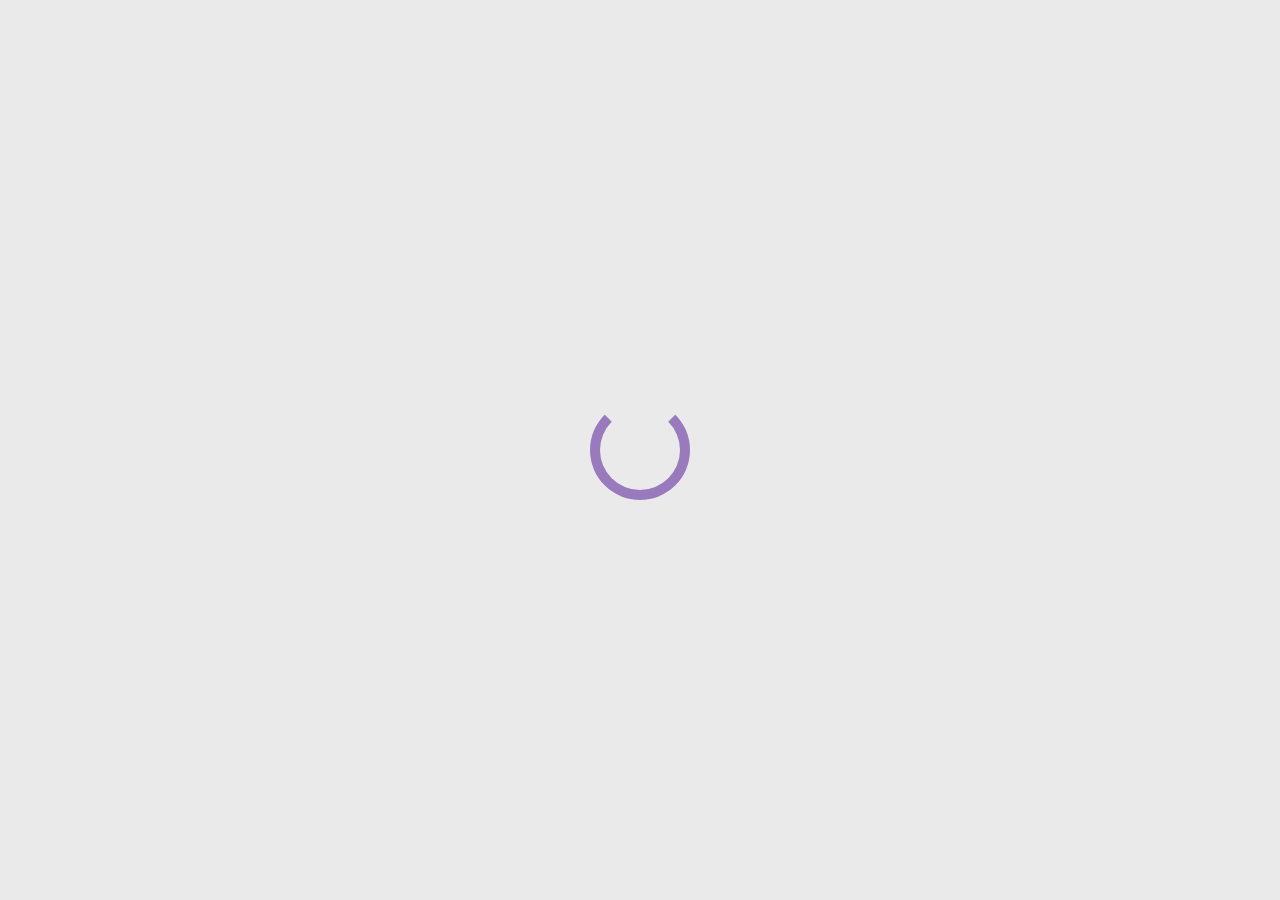
<file: index.html>
<!DOCTYPE html>
<html lang="fr">

<head>
    <meta charset="UTF-8">
    <meta name="viewport" content="width=device-width, initial-scale=1.0">
    <!-- link style -->
    <link rel="stylesheet" href="./style/style.css">
    <!-- link cdn -->
    <link rel="stylesheet" href="https://cdn.jsdelivr.net/npm/bootstrap-icons@1.11.3/font/bootstrap-icons.min.css">
    <link rel="stylesheet" href="https://cdnjs.cloudflare.com/ajax/libs/font-awesome/6.5.2/css/all.min.css">
    <!-- favicon -->
    <link rel="shortcut icon" href="./assets/images/logo/ohmyfood.png" type="image/png">
    <title>ohmyfood</title>
</head>

<body>

    <div class="spinner__container">
        <div class="spinner"></div>
    </div>

    <div class="content ">
        <header>
            <h2 class=" logo">ohmyfood</h2>
        </header>

        <section class="localisation">

            <p class="localisation__place"><i class="bi bi-geo-alt-fill"></i>Paris, Belleville</p>

            <div class="explore-restaurants">

                <h2 class="explore-restaurants__title">Réservez le menu qui vous convient</h2>
                <p class="explore-restaurants__description"> Découvrez des restaurants d'éxception, séléctionnés par
                    nos
                    soins</p>
                <a href="#restaurant" class="btn">Explorer nos restaurants</a>
            </div>

        </section>

        <section class="functioning">

            <h2 class="functioning__title"> Fonctionnement</h2>

            <div class="steps">
                <p class="step"><i class="step__number-icon">1</i> <i
                        class="fa-solid fa-mobile-screen-button step__icon"></i>Choisssez
                    un
                    restaurant</p>
                <p class="step"><i class="step__number-icon">2</i> <i class="fa-solid fa-list step__icon"></i>Composez
                    votre
                    menu</p>
                <p class="step "><i class="step__number-icon">3</i> <i
                        class="step__icon step__icon--final fa-solid fa-store"></i>Deguster au
                    restaurant</p>
            </div>

        </section>

        <section class="restaurants " id="restaurant">
            <h2 class="restaurants__title">Restaurants</h2>

            <div class="container__restaurants">

                <a href="./src/menu/la-palette-du-gout.html" class="restaurant restaurant--new">

                    <img class="restaurant__image "
                        src="./assets/images/restaurants/jay-wennington-N_Y88TWmGwA-unsplash.jpg"
                        alt="image of a restaurant">

                    <div class="restaurant__description">

                        <div class="restaurant__localisation">
                            <p class="restaurant__title">La palette du goûtt</p>
                            <p class="restaurant__place">Ménilmontant</p>
                        </div>

                        <div class="like__container">
                            <i class="fa fa-heart"></i>
                        </div>
                    </div>

                </a>


                <a href="./src/menu/la-note-enchantee.html" class="restaurant restaurant--new">

                    <img class="restaurant__image" src="./assets/images/restaurants/stil-u2Lp8tXIcjw-unsplash.jpg"
                        alt="image of a restaurant">

                    <div class="restaurant__description">
                        <div class="restaurant__localisation">
                            <p class="restaurant__title">La note enchantée</p>
                            <p class="restaurant__place">Charonne</p>
                        </div>
                        <div class="like__container">
                            <i class="fa fa-heart"></i>
                        </div>
                    </div>

                </a>

                <a href="./src/menu/a-la-francaise.html" class="restaurant">

                    <img class="restaurant__image"
                        src="./assets/images/restaurants/toa-heftiba-DQKerTsQwi0-unsplash.jpg"
                        alt="image of a restaurant">

                    <div class="restaurant__description">

                        <div class="restaurant__localisation">
                            <p class="restaurant__title">À la française</p>
                            <p class="restaurant__place">Cité Rouge</p>
                        </div>

                        <div class="like__container">
                            <i class="fa fa-heart"></i>
                        </div>
                    </div>

                </a>

                <a href="./src/menu/le-delice-des-sens.html" class="restaurant">

                    <img class="restaurant__image"
                        src="./assets/images/restaurants/louis-hansel-shotsoflouis-qNBGVyOCY8Q-unsplash.jpg"
                        alt="image of a restaurant">

                    <div class="restaurant__description">

                        <div class="restaurant__localisation">
                            <p class="restaurant__title">Le délice des sens</p>
                            <p class="restaurant__place">Folie-Méricourt</p>
                        </div>

                        <div class="like__container">
                            <i class="fa fa-heart"></i>
                        </div>
                    </div>
                </a>


            </div>
        </section>
        <footer>
            <p class="logo">ohmyfood</p>
            <div class="footer__link">
                <a href="#"><i class="fa-solid fa-utensils footer__logo"></i>proposer un restaurant</a>
                <a href="#"><i class="fa-solid fa-handshake-angle footer__logo"></i> Devenir Partenaire</a>
                <a href="#">Mentions legales</a>
                <a href="mailto:ohmyfood@gmail.com"> Contact</a>
            </div>
        </footer>
    </div>



</body>

</html>
</file>
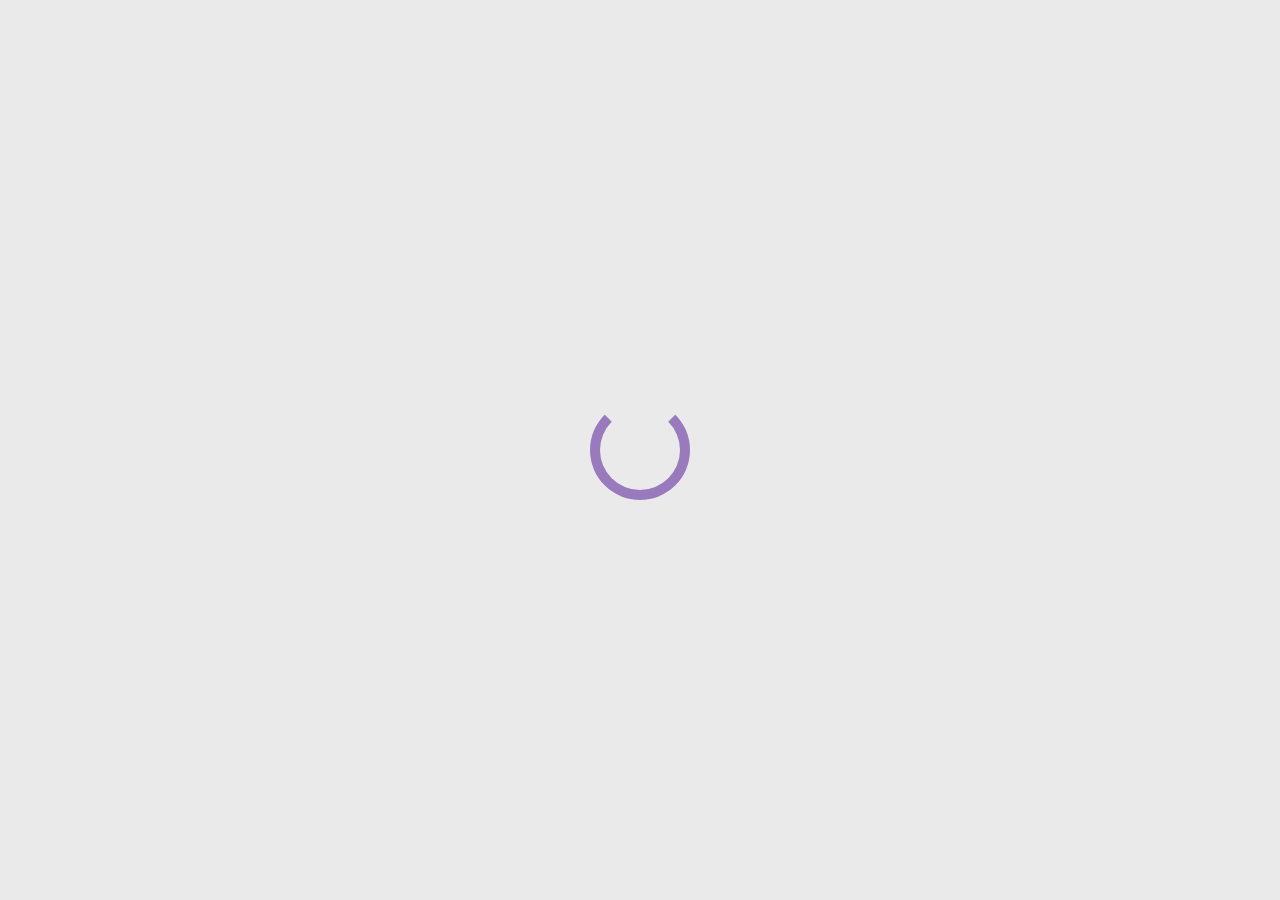
<file: src/index.html>
<!DOCTYPE html>
<html lang="fr">

<head>
    <meta charset="UTF-8">
    <meta name="viewport" content="width=device-width, initial-scale=1.0">
    <!-- link style -->
    <link rel="stylesheet" href="./../style/style.css">
    <!-- link cdn -->
    <link rel="stylesheet" href="https://cdn.jsdelivr.net/npm/bootstrap-icons@1.11.3/font/bootstrap-icons.min.css">
    <link rel="stylesheet" href="https://cdnjs.cloudflare.com/ajax/libs/font-awesome/6.5.2/css/all.min.css">
    <!-- favicon -->
    <link rel="shortcut icon" href="./../assets/images/logo/ohmyfood.png" type="image/png">
    <title>ohmyfood</title>
</head>

<body>

    <div class="spinner__container">
        <div class="spinner"></div>
    </div>

    <div class="content ">
        <header>
            <h2 class=" logo">ohmyfood</h2>
        </header>

        <section class="localisation">

            <p class="localisation__place"><i class="bi bi-geo-alt-fill"></i>Paris, Belleville</p>

            <div class="explore-restaurants">

                <h2 class="explore-restaurants__title">Réservez le menu qui vous convient</h2>
                <p class="explore-restaurants__description"> Découvrez des restaurants d'éxception, séléctionnés par
                    nos
                    soins</p>
                <a href="#restaurant" class="btn">Explorer nos restaurants</a>
            </div>

        </section>

        <section class="functioning">

            <h2 class="functioning__title"> Fonctionnement</h2>

            <div class="steps">
                <p class="step"><i class="step__number-icon">1</i> <i
                        class="fa-solid fa-mobile-screen-button step__icon"></i>Choisssez
                    un
                    restaurant</p>
                <p class="step"><i class="step__number-icon">2</i> <i class="fa-solid fa-list step__icon"></i>Composez
                    votre
                    menu</p>
                <p class="step step--final"><i class="step__number-icon">3</i> <i
                        class="step__icon step__icon--final fa-solid fa-store"></i>Deguster au
                    restaurant</p>
            </div>

        </section>

        <section class="restaurants " id="restaurant">
            <h2 class="restaurants__title">Restaurants</h2>

            <div class="container__restaurants">

                <a href="./menu/la-palette-du-gout.html" class="restaurant restaurant--new">

                    <img class="restaurant__image "
                        src="./../assets/images/restaurants/jay-wennington-N_Y88TWmGwA-unsplash.jpg"
                        alt="image of a restaurant">

                    <div class="restaurant__description">

                        <div class="restaurant__localisation">
                            <p class="restaurant__title">La palette du goûtt</p>
                            <p class="restaurant__place">Ménilmontant</p>
                        </div>

                        <div class="like__container">
                            <i class="fa fa-heart"></i>
                        </div>
                    </div>

                </a>


                <a href="./menu/la-note-enchantee.html" class="restaurant restaurant--new">

                    <img class="restaurant__image" src="./../assets/images/restaurants/stil-u2Lp8tXIcjw-unsplash.jpg"
                        alt="image of a restaurant">

                    <div class="restaurant__description">
                        <div class="restaurant__localisation">
                            <p class="restaurant__title">La note enchantée</p>
                            <p class="restaurant__place">Charonne</p>
                        </div>
                        <div class="like__container">
                            <i class="fa fa-heart"></i>
                        </div>
                    </div>

                </a>

                <a href="./menu/a-la-francaise.html" class="restaurant">

                    <img class="restaurant__image"
                        src="./../assets/images/restaurants/toa-heftiba-DQKerTsQwi0-unsplash.jpg"
                        alt="image of a restaurant">

                    <div class="restaurant__description">

                        <div class="restaurant__localisation">
                            <p class="restaurant__title">À la française</p>
                            <p class="restaurant__place">Cité Rouge</p>
                        </div>

                        <div class="like__container">
                            <i class="fa fa-heart"></i>
                        </div>
                    </div>

                </a>

                <a href="./menu/le-delice-des-sens.html" class="restaurant">

                    <img class="restaurant__image"
                        src="./../assets/images/restaurants/louis-hansel-shotsoflouis-qNBGVyOCY8Q-unsplash.jpg"
                        alt="image of a restaurant">

                    <div class="restaurant__description">

                        <div class="restaurant__localisation">
                            <p class="restaurant__title">Le délice des sens</p>
                            <p class="restaurant__place">Folie-Méricourt</p>
                        </div>

                        <div class="like__container">
                            <i class="fa fa-heart"></i>
                        </div>
                    </div>
                </a>


            </div>
        </section>
        <footer>
            <p class="logo">ohmyfood</p>
            <div class="footer__link">
                <a href="#"><i class="fa-solid fa-utensils footer__logo"></i>proposer un restaurant</a>
                <a href="#"><i class="fa-solid fa-handshake-angle footer__logo"></i> Devenir Partenaire</a>
                <a href="#">Mentions legales</a>
                <a href="mailto:ohmyfood@gmail.com"> Contact</a>
            </div>
        </footer>
    </div>



</body>

</html>
</file>
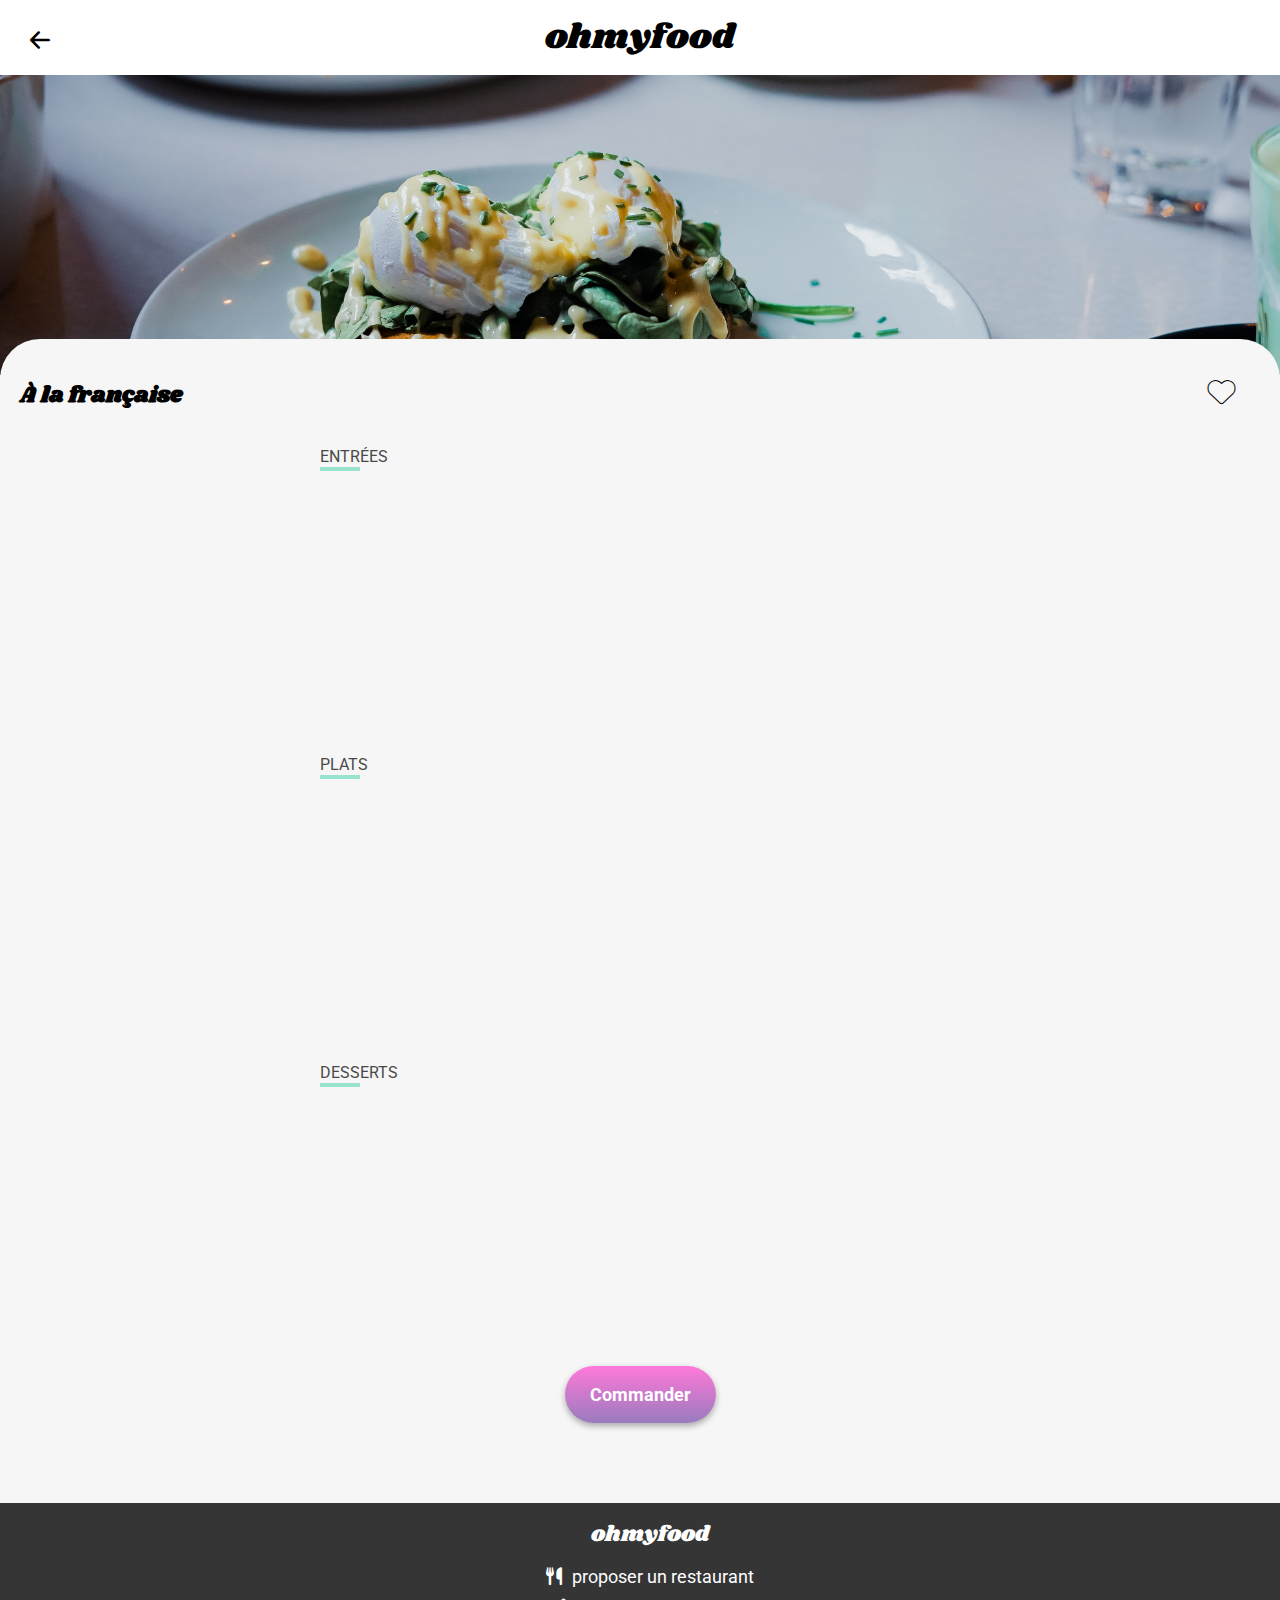
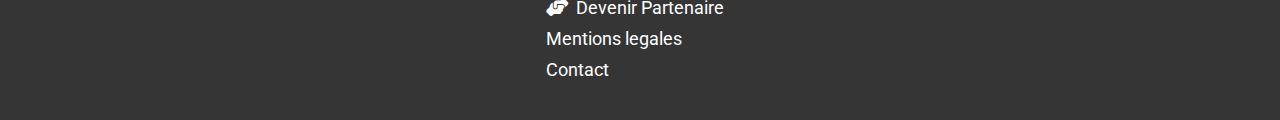
<file: src/menu/a-la-francaise.html>
<!DOCTYPE html>
<html lang="fr">

<head>
    <meta charset="UTF-8">
    <meta name="viewport" content="width=device-width, initial-scale=1.0">
    <!-- link style -->
    <link rel="stylesheet" href="./../../style/style.css">
    <!-- link cdn -->
    <link rel="stylesheet" href="https://cdn.jsdelivr.net/npm/bootstrap-icons@1.11.3/font/bootstrap-icons.min.css">
    <link rel="stylesheet" href="https://cdnjs.cloudflare.com/ajax/libs/font-awesome/6.5.2/css/all.min.css">
    <!-- favicon -->
    <link rel="shortcut icon" href="./../../assets/images/logo/ohmyfood.png" type="image/png">

    <title>À la française</title>
</head>

<body>
    <header>
        <a href="./../../index.html" class="btn__back"><i class="bi bi-arrow-left-short"></i></a>
        <h2 class="logo">ohmyfood</h2>
    </header>

    <section class="menu">
        <img src="./../../assets/images/restaurants/toa-heftiba-DQKerTsQwi0-unsplash.jpg" alt="image of a entry"
            class="menu__image">

        <div class="container__menu ">

            <div class="menu__restaurant-title">

                <h2>À la française</h2>
                <div class="like__container">
                    <i class="fa fa-heart"></i>
                </div>

            </div>

            <div class="menu__type ">
                <p class="type__title">
                    ENTRÉES
                </p>
                <div class="entry fade-in fade-in__1">
                    <p class="entry__title">Tartare de poulpe acidulé </p>
                    <p class="entry__side">Aux zest d'orange</p>
                    <p class="entry__price">25€</p>
                    <div class="entry__check"><i class="fa-solid fa-circle-check"></i>
                    </div>
                </div>

                <div class="entry fade-in fade-in__2">
                    <p class="entry__title">Velouté de légumes d'antan</p>
                    <p class="entry__side">Carotte, panais, topinambour</p>
                    <p class="entry__price">35€</p>
                    <div class="entry__check"><i class="fa-solid fa-circle-check"></i>
                    </div>
                </div>

                <div class="entry fade-in fade-in__3 ">
                    <p class="entry__title">Soupe à l'oignon</p>
                    <p class="entry__side">Revisitée</p>
                    <p class="entry__price">20€</p>
                    <div class="entry__check"><i class="fa-solid fa-circle-check"></i>
                    </div>
                </div>

            </div>

            <div class="menu__type">
                <p class="type__title">
                    PLATS
                </p>
                <div class="entry fade-in fade-in__1">
                    <p class="entry__title">Coquilles Saint-Jacques</p>
                    <p class="entry__side">Accompagnées d'une purée de panais</p>
                    <p class="entry__price">40€</p>
                    <div class="entry__check"><i class="fa-solid fa-circle-check"></i>
                    </div>
                </div>

                <div class="entry fade-in fade-in__2">
                    <p class="entry__title">Magret de canard</p>
                    <p class="entry__side">Et parmentier de pommes de terre</p>
                    <p class="entry__price">35€</p>
                    <div class="entry__check"><i class="fa-solid fa-circle-check"></i>
                    </div>
                </div>

                <div class="entry fade-in fade-in__3">
                    <p class="entry__title">Pigeonneau d’Ille-et-Vilaine</p>
                    <p class="entry__side">Sur son lit de gnocchis aux légumes</p>
                    <p class="entry__price">44€</p>
                    <div class="entry__check"><i class="fa-solid fa-circle-check"></i>
                    </div>
                </div>

            </div>

            <div class="menu__type">
                <p class="type__title">
                    DESSERTS
                </p>
                <div class="entry fade-in fade-in__1">
                    <p class="entry__title">Pétales de violettes glacés</p>
                    <p class="entry__side">Et purée de noisettes</p>
                    <p class="entry__price">18€</p>
                    <div class="entry__check"><i class="fa-solid fa-circle-check"></i>
                    </div>
                </div>

                <div class="entry fade-in fade-in__2">
                    <p class="entry__title">Fondant au chocolat</p>
                    <p class="entry__side">Revisité</p>
                    <p class="entry__price">22€</p>
                    <div class="entry__check"><i class="fa-solid fa-circle-check"></i>
                    </div>
                </div>

                <div class="entry fade-in fade-in__3">
                    <p class="entry__title">Millefeuille croustillant</p>
                    <p class="entry__side">Myrtilles et pâte d’amande</p>
                    <p class="entry__price">223€</p>
                    <div class="entry__check"><i class="fa-solid fa-circle-check"></i>
                    </div>
                </div>

            </div>
            <a href="#" class="btn">Commander</a>
        </div>
    </section>


    <footer>
        <p class="logo">ohmyfood</p>
        <div class="footer__link">
            <a href="#"><i class="fa-solid fa-utensils footer__logo"></i>proposer un restaurant</a>
            <a href="#"><i class="fa-solid fa-handshake-angle footer__logo"></i> Devenir Partenaire</a>
            <a href="#">Mentions legales</a>
            <a href="mailto:ohmyfood@gmail.com"> Contact</a>
        </div>
    </footer>
</body>

</html>
</file>
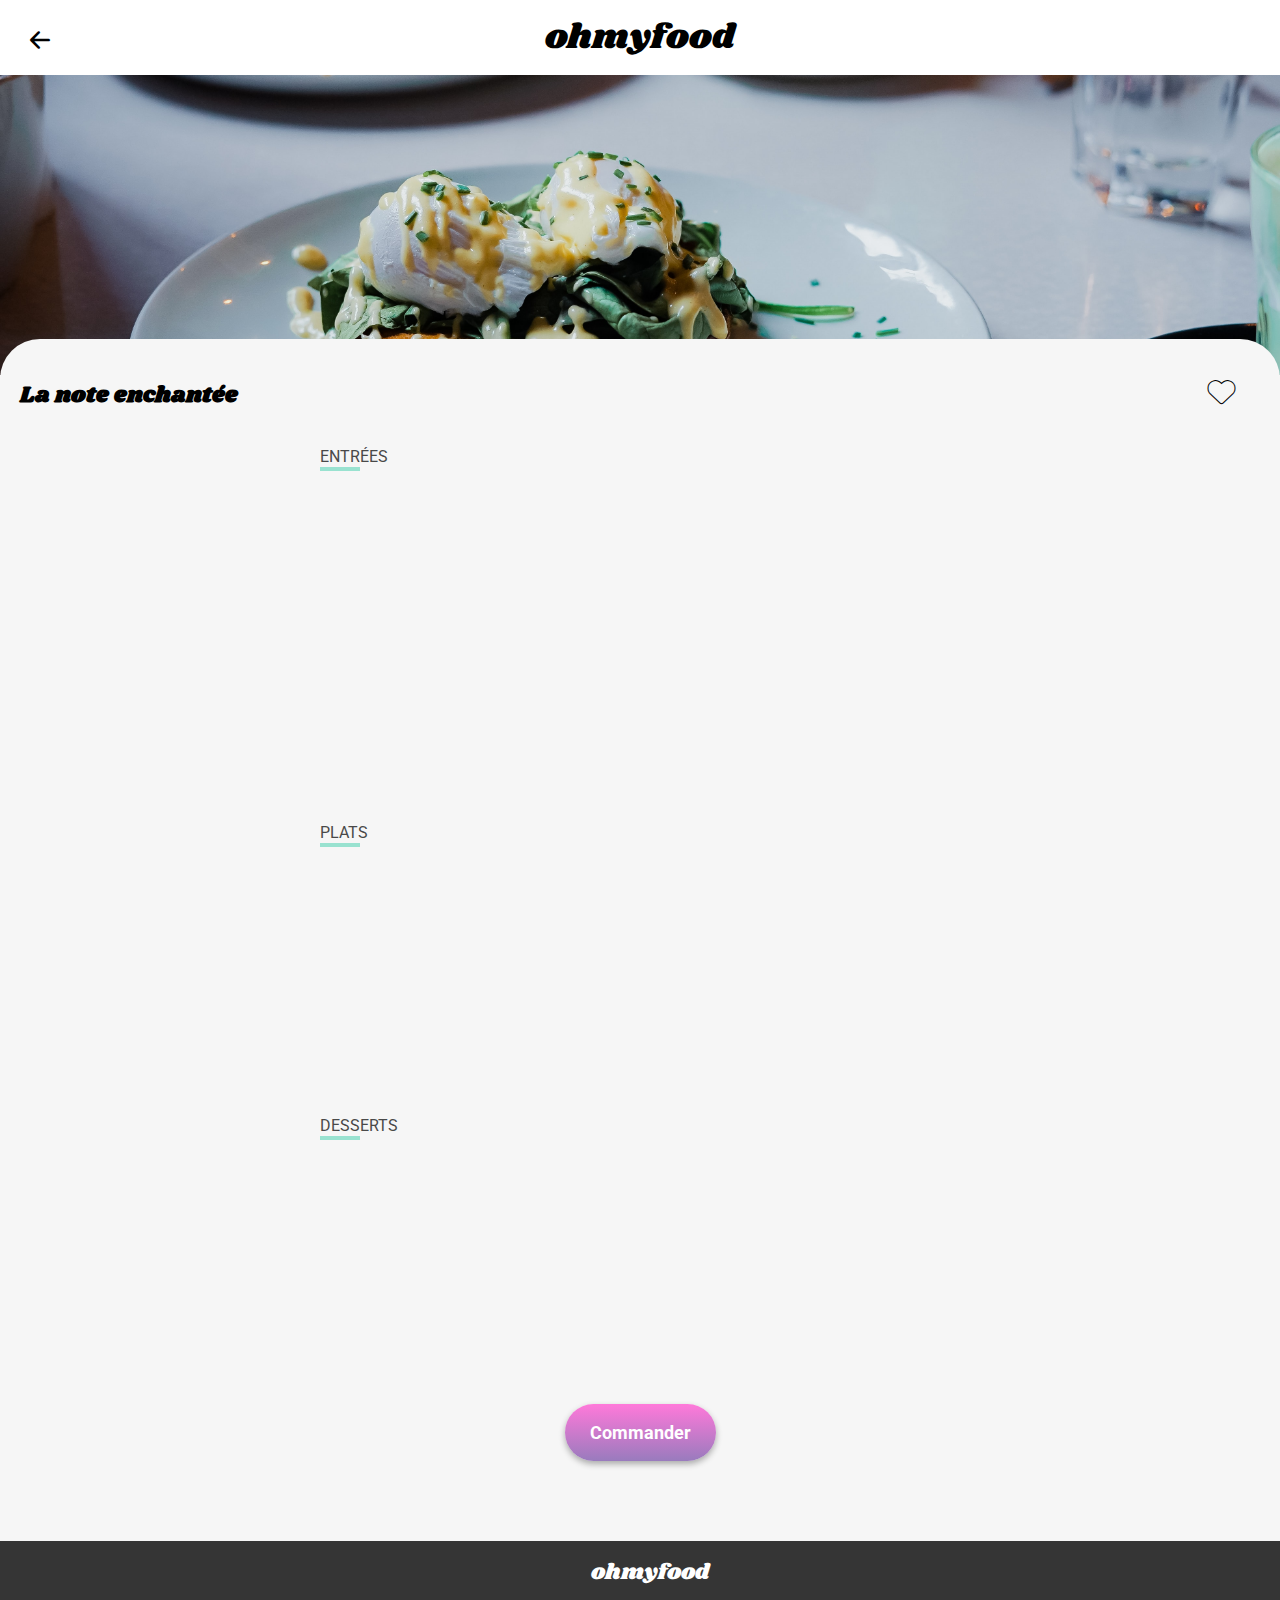
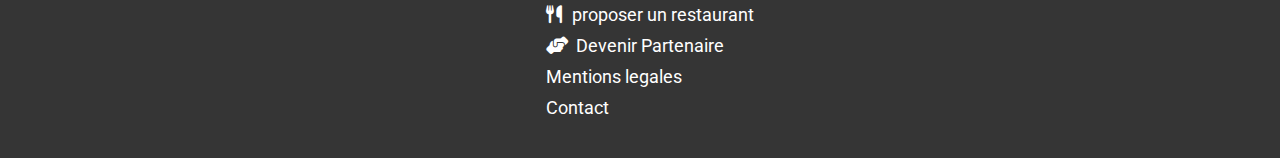
<file: src/menu/la-note-enchantee.html>
<!DOCTYPE html>
<html lang="fr">

<head>
    <meta charset="UTF-8">
    <meta name="viewport" content="width=device-width, initial-scale=1.0">
    <!-- link style -->
    <link rel="stylesheet" href="./../../style/style.css">
    <!-- link cdn -->
    <link rel="stylesheet" href="https://cdn.jsdelivr.net/npm/bootstrap-icons@1.11.3/font/bootstrap-icons.min.css">
    <link rel="stylesheet" href="https://cdnjs.cloudflare.com/ajax/libs/font-awesome/6.5.2/css/all.min.css">
    <!-- favicon -->
    <link rel="shortcut icon" href="./../../assets/images/logo/ohmyfood.png" type="image/png">
    <title>La note enchantée</title>
</head>

<body>
    <header>
        <a href="./../../index.html" class="btn__back"><i class="bi bi-arrow-left-short"></i></a>
        <h2 class="logo">ohmyfood</h2>
    </header>

    <section class="menu">
        <img src="./../../assets/images/restaurants/toa-heftiba-DQKerTsQwi0-unsplash.jpg" alt="image of a entry"
            class="menu__image">

        <div class="container__menu ">

            <div class="menu__restaurant-title">

                <h2>La note enchantée</h2>
                <div class="like__container">
                    <i class="fa fa-heart"></i>
                </div>

            </div>

            <div class="menu__type ">
                <p class="type__title">
                    ENTRÉES
                </p>

                <div class="entry fade-in fade-in__1">
                    <p class="entry__title">Ravioles de foie gras
                    </p>
                    <p class="entry__side">Accompagnés de leur crème à la truffe</p>
                    <p class="entry__price">25€</p>
                    <div class="entry__check"><i class="fa-solid fa-circle-check"></i>
                    </div>
                </div>

                <div class="entry fade-in fade-in__2">
                    <p class="entry__title">Caviar osciètre </p>
                    <p class="entry__side">Sur blini à la farine de blé noir</p>
                    <p class="entry__price">35€</p>
                    <div class="entry__check"><i class="fa-solid fa-circle-check"></i>
                    </div>
                </div>

                <div class="entry fade-in fade-in__3 ">
                    <p class="entry__title">Homard et espuma de potiron</p>
                    <p class="entry__side">Mariné aux zestes d'orange</p>
                    <p class="entry__price">20€</p>
                    <div class="entry__check"><i class="fa-solid fa-circle-check"></i>
                    </div>

                </div>

                <div class="entry fade-in fade-in__4 ">
                    <p class="entry__title">Foie gras de canard cuit entier</p>
                    <p class="entry__side">Confiture de figue et pain toasté</p>
                    <p class="entry__price">35€</p>
                    <div class="entry__check"><i class="fa-solid fa-circle-check"></i>
                    </div>

                </div>

                <div class="menu__type">
                    <p class="type__title">
                        PLATS
                    </p>

                    <div class="entry fade-in fade-in__2">
                        <p class="entry__title">Noix de coquilles Saint-Jacques</p>
                        <p class="entry__side">Sur lit de purée de céleri-rave</p>
                        <p class="entry__price">40€</p>
                        <div class="entry__check"><i class="fa-solid fa-circle-check"></i>
                        </div>
                    </div>

                    <div class="entry fade-in fade-in__1">
                        <p class="entry__title">Langoustine poêlée</p>
                        <p class="entry__side">Purée de patate douce</p>
                        <p class="entry__price">35€</p>
                        <div class="entry__check"><i class="fa-solid fa-circle-check"></i>
                        </div>
                    </div>
                    <div class="entry fade-in fade-in__3">
                        <p class="entry__title">Mijoté de queue de boeuf </p>
                        <p class="entry__side">Et riz sauvage aux zestes de citron</p>
                        <p class="entry__price">44€</p>
                        <div class="entry__check"><i class="fa-solid fa-circle-check"></i>
                        </div>
                    </div>

                </div>

                <div class="menu__type">
                    <p class="type__title">
                        DESSERTS
                    </p>
                    <div class="entry fade-in fade-in__1">
                        <p class="entry__title">Macaron noisette et chocolat</p>
                        <p class="entry__side">Glace au caramel brun et sel de Guérande</p>
                        <p class="entry__price">18€</p>
                        <div class="entry__check"><i class="fa-solid fa-circle-check"></i>
                        </div>
                    </div>

                    <div class="entry fade-in fade-in__2">
                        <p class="entry__title">Baba au rhum revisité</p>
                        <p class="entry__side">Avec son coulis de citron</p>
                        <p class="entry__price">22€</p>
                        <div class="entry__check"><i class="fa-solid fa-circle-check"></i>
                        </div>
                    </div>

                    <div class="entry fade-in fade-in__3">
                        <p class="entry__title">Tarte au citron meringuée</p>
                        <p class="entry__side">Déstructurée</p>
                        <p class="entry__price">23€ </p>
                        <div class="entry__check"><i class="fa-solid fa-circle-check"></i>
                        </div>
                    </div>

                </div>
                <a href="#" class="btn">Commander</a>
            </div>
        </div>
    </section>


    <footer>
        <p class="logo">ohmyfood</p>
        <div class="footer__link">
            <a href="#"><i class="fa-solid fa-utensils footer__logo"></i>proposer un restaurant</a>
            <a href="#"><i class="fa-solid fa-handshake-angle footer__logo"></i> Devenir Partenaire</a>
            <a href="#">Mentions legales</a>
            <a href="mailto:ohmyfood@gmail.com"> Contact</a>
        </div>
    </footer>
</body>

</html>
</file>
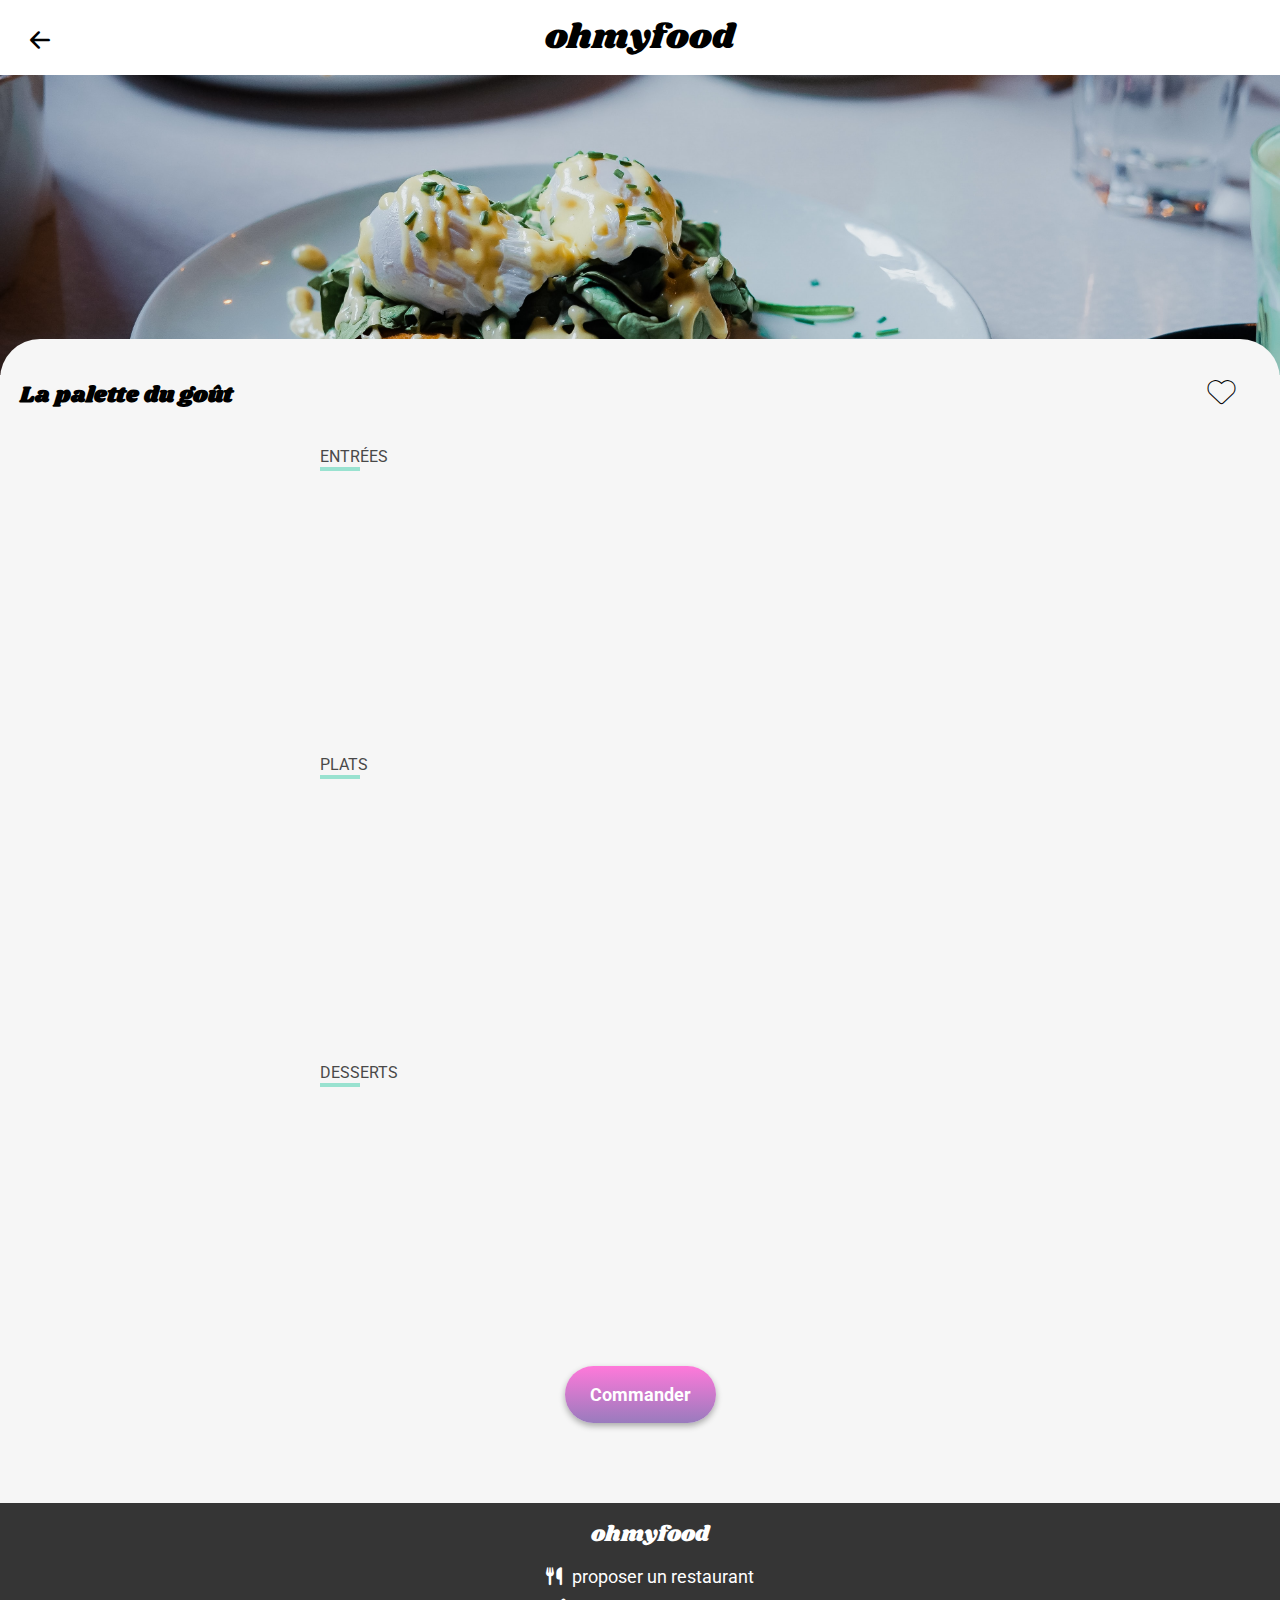
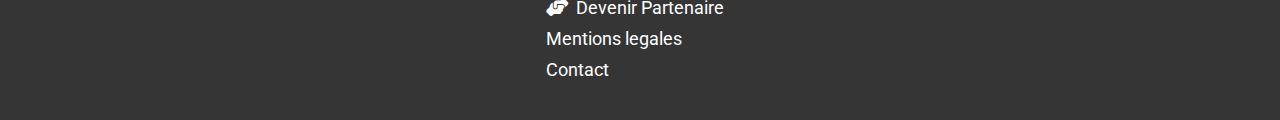
<file: src/menu/la-palette-du-gout.html>
<!DOCTYPE html>
<html lang="fr">

<head>
    <meta charset="UTF-8">
    <meta name="viewport" content="width=device-width, initial-scale=1.0">
    <!-- link style -->
    <link rel="stylesheet" href="./../../style/style.css">
    <!-- link cdn -->
    <link rel="stylesheet" href="https://cdn.jsdelivr.net/npm/bootstrap-icons@1.11.3/font/bootstrap-icons.min.css">
    <link rel="stylesheet" href="https://cdnjs.cloudflare.com/ajax/libs/font-awesome/6.5.2/css/all.min.css">
    <!-- favicon -->
    <link rel="shortcut icon" href="./../../assets/images/logo/ohmyfood.png" type="image/png">
    <title>La palette du goût</title>
</head>

<body>
    <header>
        <a href="./../../index.html" class="btn__back"><i class="bi bi-arrow-left-short"></i></a>
        <h2 class="logo">ohmyfood</h2>
    </header>

    <section class="menu">
        <img src="./../../assets/images/restaurants/toa-heftiba-DQKerTsQwi0-unsplash.jpg" alt="image of a entry"
            class="menu__image">

        <div class="container__menu ">

            <div class="menu__restaurant-title">

                <h2>La palette du goût</h2>
                <div class="like__container">
                    <i class="fa fa-heart"></i>
                </div>

            </div>
            <div class="menu__type ">
                <p class="type__title">
                    ENTRÉES
                </p>
                <div class="entry fade-in fade-in__1">
                    <p class="entry__title">Fricassée d'escargot
                    </p>
                    <p class="entry__side">Au piment d'Espelette</p>
                    <p class="entry__price">25€</p>
                    <div class="entry__check"><i class="fa-solid fa-circle-check"></i>
                    </div>
                </div>

                <div class="entry fade-in fade-in__2">
                    <p class="entry__title">Foie gras de canard mi-cuit</p>
                    <p class="entry__side">Et ses copeaux de truffe noire</p>
                    <p class="entry__price">35€</p>
                    <div class="entry__check"><i class="fa-solid fa-circle-check"></i>
                    </div>
                </div>

                <div class="entry fade-in fade-in__3 ">
                    <p class="entry__title">Oeuf au plat</p>
                    <p class="entry__side">Assaisonné à la truffe sur lit de caviar</p>
                    <p class="entry__price">20€</p>
                    <div class="entry__check"><i class="fa-solid fa-circle-check"></i>
                    </div>
                </div>

            </div>

            <div class="menu__type">
                <p class="type__title">
                    PLATS
                </p>

                <div class="entry fade-in fade-in__2">
                    <p class="entry__title">Filet de boeuf aux herbes</p>
                    <p class="entry__side">Accompagné de sa ribambelle de légumes</p>
                    <p class="entry__price">40€</p>
                    <div class="entry__check"><i class="fa-solid fa-circle-check"></i>
                    </div>
                </div>

                <div class="entry fade-in fade-in__1">
                    <p class="entry__title">Parmentier de queue de boeuf</p>
                    <p class="entry__side">À la truffe noire sur sa purée de panais</p>
                    <p class="entry__price">35€</p>
                    <div class="entry__check"><i class="fa-solid fa-circle-check"></i>
                    </div>
                </div>
                <div class="entry fade-in fade-in__3">
                    <p class="entry__title">Parmentier de queue de boeuf</p>
                    <p class="entry__side">À la truffe noire sur sa purée de panais</p>
                    <p class="entry__price">35€</p>
                    <div class="entry__check"><i class="fa-solid fa-circle-check"></i>
                    </div>
                </div>

            </div>

            <div class="menu__type">
                <p class="type__title">
                    DESSERTS
                </p>
                <div class="entry fade-in fade-in__1">
                    <p class="entry__title">Paris-Brest</p>
                    <p class="entry__side">Revisité</p>
                    <p class="entry__price">18€</p>
                    <div class="entry__check"><i class="fa-solid fa-circle-check"></i>
                    </div>
                </div>

                <div class="entry fade-in fade-in__2">
                    <p class="entry__title">Macaron au chocolat d'exception</p>
                    <p class="entry__side">Et glace à la vanille de Madagascar</p>
                    <p class="entry__price">22€</p>
                    <div class="entry__check"><i class="fa-solid fa-circle-check"></i>
                    </div>
                </div>

                <div class="entry fade-in fade-in__3">
                    <p class="entry__title">Mousse au chocolat</p>
                    <p class="entry__side">Au piment d'Espelette et à la truffe noire</p>
                    <p class="entry__price">23€ </p>
                    <div class="entry__check"><i class="fa-solid fa-circle-check"></i>
                    </div>
                </div>

            </div>
            <a href="#" class="btn">Commander</a>
        </div>
    </section>


    <footer>
        <p class="logo">ohmyfood</p>
        <div class="footer__link">
            <a href="#"><i class="fa-solid fa-utensils footer__logo"></i>proposer un restaurant</a>
            <a href="#"><i class="fa-solid fa-handshake-angle footer__logo"></i> Devenir Partenaire</a>
            <a href="#">Mentions legales</a>
            <a href="mailto:ohmyfood@gmail.com"> Contact</a>
        </div>
    </footer>
</body>

</html>
</file>
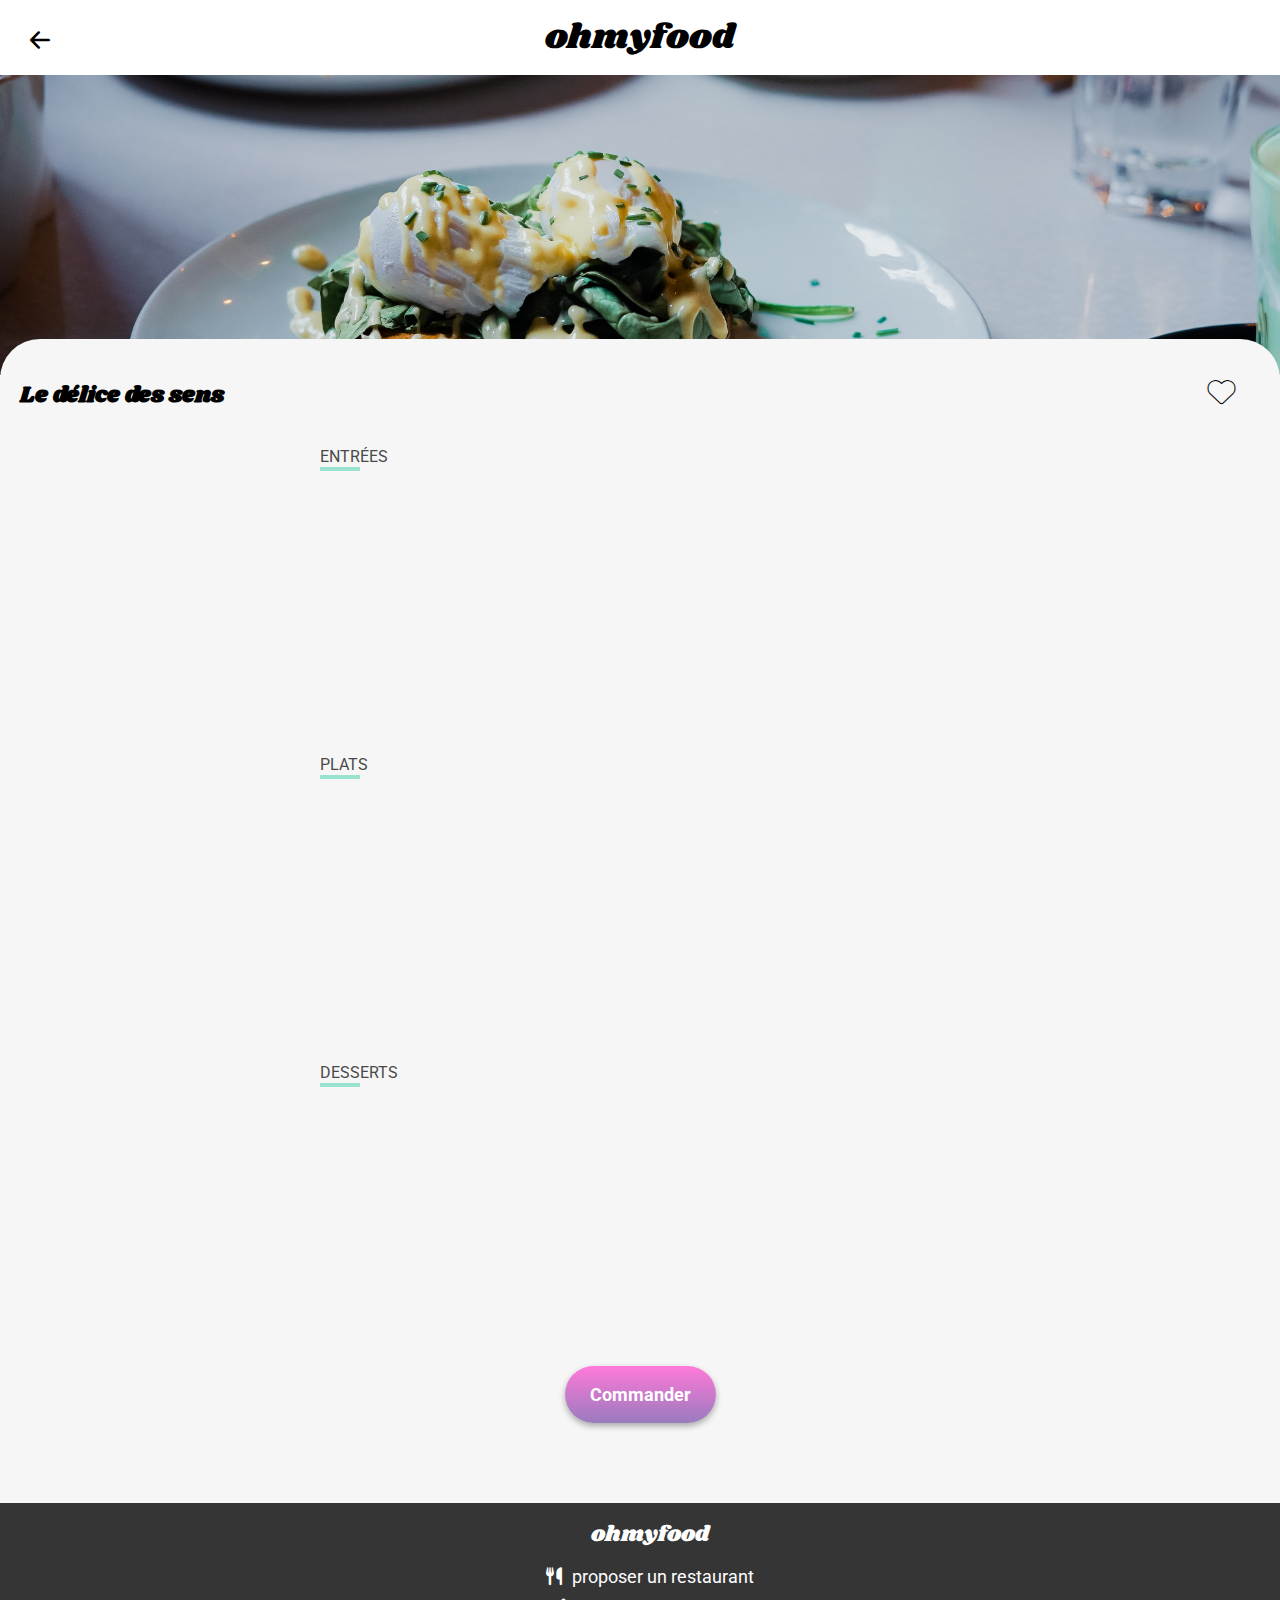
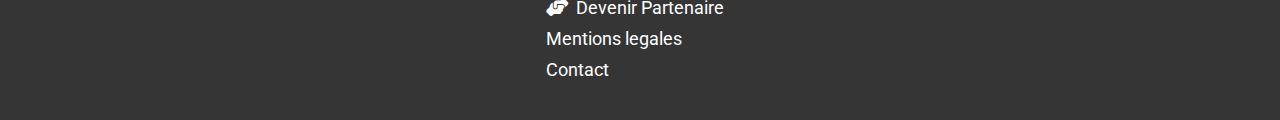
<file: src/menu/le-delice-des-sens.html>
<!DOCTYPE html>
<html lang="fr">

<head>
    <meta charset="UTF-8">
    <meta name="viewport" content="width=device-width, initial-scale=1.0">
    <!-- link style -->
    <link rel="stylesheet" href="./../../style/style.css">
    <!-- link cdn -->
    <link rel="stylesheet" href="https://cdn.jsdelivr.net/npm/bootstrap-icons@1.11.3/font/bootstrap-icons.min.css">
    <link rel="stylesheet" href="https://cdnjs.cloudflare.com/ajax/libs/font-awesome/6.5.2/css/all.min.css">
    <!-- favicon -->
    <link rel="shortcut icon" href="./../../assets/images/logo/ohmyfood.png" type="image/png">
    <title>Le délice des sens</title>
</head>

<body>
    <header>
        <a href="./../../index.html" class="btn__back"><i class="bi bi-arrow-left-short"></i></a>
        <h2 class="logo">ohmyfood</h2>
    </header>

    <section class="menu">
        <img src="./../../assets/images/restaurants/toa-heftiba-DQKerTsQwi0-unsplash.jpg" alt="image of a entry"
            class="menu__image">

        <div class="container__menu ">

            <div class="menu__restaurant-title">

                <h2>Le délice des sens </h2>
                <div class="like__container">
                    <i class="fa fa-heart"></i>
                </div>

            </div>

            <div class="menu__type ">
                <p class="type__title">
                    ENTRÉES
                </p>
                <div class="entry fade-in fade-in__1">
                    <p class="entry__title">Tartare de thon
                    </p>
                    <p class="entry__side">Assaisonné au yuzu</p>
                    <p class="entry__price">25€</p>
                    <div class="entry__check"><i class="fa-solid fa-circle-check"></i>
                    </div>
                </div>

                <div class="entry fade-in fade-in__2">
                    <p class="entry__title">Bouchée de homard croustillant</p>
                    <p class="entry__side">Et sa farandole de petits légumes</p>
                    <p class="entry__price">35€</p>
                    <div class="entry__check"><i class="fa-solid fa-circle-check"></i>
                    </div>
                </div>

                <div class="entry fade-in fade-in__3 ">
                    <p class="entry__title">Velouté de cèpes</p>
                    <p class="entry__side">Aux truffes</p>
                    <p class="entry__price">20€</p>
                    <div class="entry__check"><i class="fa-solid fa-circle-check"></i>
                    </div>
                </div>

            </div>

            <div class="menu__type">
                <p class="type__title">
                    PLATS
                </p>

                <div class="entry fade-in fade-in__2">
                    <p class="entry__title">Poulet rôti aux herbes de Provence</p>
                    <p class="entry__side">Et sa crème de truffe</p>
                    <p class="entry__price">40€</p>
                    <div class="entry__check"><i class="fa-solid fa-circle-check"></i>
                    </div>
                </div>

                <div class="entry fade-in fade-in__1">
                    <p class="entry__title">Langouste rôtie</p>
                    <p class="entry__side">Et ses légumes de saison</p>
                    <p class="entry__price">35€</p>
                    <div class="entry__check"><i class="fa-solid fa-circle-check"></i>
                    </div>
                </div>
                <div class="entry fade-in fade-in__3">
                    <p class="entry__title">Côte de boeuf Angus </p>
                    <p class="entry__side">Et sa purée de panais</p>
                    <p class="entry__price">44€</p>
                    <div class="entry__check"><i class="fa-solid fa-circle-check"></i>
                    </div>
                </div>

            </div>

            <div class="menu__type">
                <p class="type__title">
                    DESSERTS
                </p>
                <div class="entry fade-in fade-in__1">
                    <p class="entry__title">Farandole de desserts</p>
                    <p class="entry__side">Du chef</p>
                    <p class="entry__price">18€</p>
                    <div class="entry__check"><i class="fa-solid fa-circle-check"></i>
                    </div>
                </div>

                <div class="entry fade-in fade-in__2">
                    <p class="entry__title">Crème brulée</p>
                    <p class="entry__side">Revisitée</p>
                    <p class="entry__price">22€</p>
                    <div class="entry__check"><i class="fa-solid fa-circle-check"></i>
                    </div>
                </div>

                <div class="entry fade-in fade-in__3">
                    <p class="entry__title">Tiramisu</p>
                    <p class="entry__side">À la noisette</p>
                    <p class="entry__price">23€ </p>
                    <div class="entry__check"><i class="fa-solid fa-circle-check"></i>
                    </div>
                </div>

            </div>
            <a href="#" class="btn">Commander</a>
        </div>
    </section>


    <footer>
        <p class="logo">ohmyfood</p>
        <div class="footer__link">
            <a href="#"><i class="fa-solid fa-utensils footer__logo"></i>proposer un restaurant</a>
            <a href="#"><i class="fa-solid fa-handshake-angle footer__logo"></i> Devenir Partenaire</a>
            <a href="#">Mentions legales</a>
            <a href="mailto:ohmyfood@gmail.com"> Contact</a>
        </div>
    </footer>
</body>

</html>
</file>
<file: style/style.css>
@import url("https://fonts.googleapis.com/css2?family=Shrikhand&display=swap");
@import url("https://fonts.googleapis.com/css2?family=Roboto:ital,wght@0,100;0,300;0,400;0,500;0,700;0,900;1,100;1,300;1,400;1,500;1,700;1,900&display=swap");
@import url("https://fonts.googleapis.com/css2?family=Shrikhand&display=swap");
@import url("https://fonts.googleapis.com/css2?family=Roboto:ital,wght@0,100;0,300;0,400;0,500;0,700;0,900;1,100;1,300;1,400;1,500;1,700;1,900&display=swap");
* {
  margin: 0;
  padding: 0;
  box-sizing: border-box;
}

body {
  background-color: #EAEAEA;
}

a {
  text-decoration: none;
  color: black;
}

.content {
  position: absolute;
  animation: showcontent 200ms ease forwards 3.2s;
  transform: scale(0);
}

@keyframes showcontent {
  0% {
    transform: translateY(200px);
  }
  100% {
    transform: scale(1);
    top: 0;
    left: 0;
    transform: translateY(0px);
    width: 100%;
  }
}
.spinner {
  width: 100px;
  height: 100px;
  border-radius: 50%;
  border: 10px solid #997bbd;
  border-top-color: #EAEAEA;
  animation: spin 1s linear infinite;
}
.spinner__container {
  height: 100vh;
  display: flex;
  justify-content: center;
  align-items: center;
  animation: hidespinner 100ms linear forwards 3s;
}

@keyframes spin {
  0% {
    transform: rotate(0deg);
  }
  100% {
    transform: rotate(360deg);
  }
}
@keyframes hidespinner {
  0% {
    transform: scale(1);
  }
  100% {
    transform: scale(0);
  }
}
header {
  height: 75px;
  display: flex;
  justify-content: center;
  align-items: center;
  position: relative;
  background-color: white;
  box-shadow: 0 2px 5px rgba(0, 0, 0, 0.216);
}
header .logo {
  font-family: "Shrikhand", sans-serif;
  font-size: 35px;
  font-weight: 500;
}
header .btn__back {
  position: absolute;
  top: calc((100% - 40px) / 2);
  left: 20px;
  font-size: 40px;
  color: black;
  font-weight: 900;
}

.step {
  display: flex;
  align-items: center;
  position: relative;
  border-radius: 25px;
  margin-left: 15px;
  padding: 25px;
  font-size: 20px;
  font-weight: 700;
  font-family: "Roboto", sans-serif;
  background-color: #F6F6F6;
  box-shadow: 0 5px 15px rgba(0, 0, 0, 0.314);
  cursor: pointer;
}
.step:hover {
  box-shadow: 0 5px 15px rgba(0, 0, 0, 0.488);
  color: #997bbd;
  background-color: #F5EDFF;
}
.step__number-icon {
  width: 30px;
  height: 30px;
  display: flex;
  justify-content: center;
  align-items: center;
  position: absolute;
  font-family: "Roboto", sans-serif;
  font-style: normal;
  font-size: 15px;
  border-radius: 100px;
  background-color: #997bbd;
  color: white;
  left: -15px;
  top: calc((100% - 30px) / 2);
}
.step__icon {
  font-size: 20px;
  color: #494949;
  margin-right: 20px;
}

@media (min-width: 768px) {
  .step {
    width: calc(33.3333333333vw - 44px);
  }
}
.localisation {
  display: flex;
  flex-direction: column;
  align-items: center;
  font-family: "Roboto", sans-serif;
}
.localisation__place {
  font-size: 18px;
  padding: 18px 0;
  font-weight: 500;
  color: #494949;
}
.localisation__place i {
  margin-right: 22px;
}
.localisation .explore-restaurants {
  display: flex;
  width: 100%;
  flex-direction: column;
  align-items: center;
  row-gap: 15px;
  padding: 55px 20px;
  background-color: #F6F6F6;
}
.localisation .explore-restaurants__title {
  text-align: center;
  font-size: 30px;
}
.localisation .explore-restaurants__description {
  text-align: center;
  font-size: 19px;
  color: #494949;
}

.functioning {
  padding: 55px 20px;
  background-color: white;
}
.functioning__title {
  font-size: 25px;
  font-family: "Roboto", sans-serif;
  padding-bottom: 25px;
}
.functioning .steps {
  display: flex;
  flex-direction: column;
  row-gap: 22px;
}

.restaurants {
  padding: 50px 20px;
  background-color: #F6F6F6;
}
.restaurants__title {
  font-family: "Roboto", sans-serif;
  font-size: 25px;
  padding-bottom: 20px;
}
.restaurants .container__restaurants {
  display: flex;
  flex-direction: column;
  align-items: center;
  row-gap: 20px;
}

@media (min-width: 768px) {
  .functioning {
    padding: 55px 100px;
  }
  .steps {
    flex-direction: row !important;
    column-gap: 22px;
  }
  .restaurants {
    padding: 50px 100px;
  }
  .restaurants .container__restaurants {
    row-gap: 20px;
  }
}
.btn {
  display: flex;
  align-self: center;
  justify-self: center;
  font-family: "Roboto";
  padding: 18px 25px;
  color: white;
  font-weight: 700;
  font-size: 18px;
  text-decoration: none;
  border-radius: 80px;
  background: linear-gradient(to top, #997bbd, #FF79DA);
  box-shadow: 0 3px 6px rgba(0, 0, 0, 0.314);
}

.btn:hover {
  opacity: 0.9;
  box-shadow: 0 3px 6px rgba(0, 0, 0, 0.516);
}

.entry {
  font-family: "Roboto";
  width: 100%;
  background-color: white;
  border-radius: 15px;
  display: grid;
  grid-template-columns: repeat(2, auto);
  grid-template-rows: repeat(2, auto);
  row-gap: 8px;
  padding: 10px 10px;
  box-shadow: 0 3px 7px rgba(0, 0, 0, 0.314);
  position: relative;
  cursor: pointer;
}
.entry:hover {
  box-shadow: 0 3px 7px rgba(0, 0, 0, 0.514);
}
.entry__title {
  font-size: 18px;
  grid-row: 1/2;
  grid-column: 1/3;
  font-weight: 700;
  overflow: hidden;
  white-space: nowrap;
  text-overflow: ellipsis;
  width: 93%;
}
.entry__side {
  grid-row: 2/3;
  grid-column: 1/2;
  color: #494949;
  width: 93%;
  overflow: hidden;
  white-space: nowrap;
  text-overflow: ellipsis;
}
.entry__price {
  margin-left: auto;
  padding-right: 7px;
  font-weight: 600;
  grid-row: 2/3;
  grid-column: 2/3;
}
.entry__check {
  position: absolute;
  display: flex;
  justify-content: center;
  align-items: center;
  right: 0;
  height: 100%;
  width: 60px;
  background-color: #99E2D0;
  border-top-right-radius: 15px;
  border-bottom-right-radius: 15px;
  transform-origin: right;
  transform: scaleX(0);
  transition: all 400ms ease;
}
.entry__check i {
  font-size: 22px;
  transform: rotate(-180deg);
  color: white;
  transition: all 400ms ease 150ms;
}
.entry:hover .entry__price {
  padding-right: 60px;
}
.entry:hover .entry__check {
  transform: scaleX(1);
}
.entry:hover .entry__check i {
  transform: rotate(0deg);
}

@media (min-width: 768px) {
  .entry {
    width: 50vw;
  }
}
@keyframes fade-in {
  0% {
    opacity: 0;
    transform: translateY(20px);
  }
  100% {
    opacity: 1;
    transform: translateY(0);
  }
}
.fade-in {
  opacity: 0;
  animation: fade-in 1.2s ease forwards;
}

.fade-in__1 {
  animation-delay: 0.1s;
}

.fade-in__2 {
  animation-delay: 0.4s;
}

.fade-in__3 {
  animation-delay: 0.7s;
}

.fade-in__4 {
  animation-delay: 1s;
}

.like__container i {
  font-size: 27px;
  color: transparent;
  -webkit-text-stroke: 1px rgb(0, 0, 0);
  background-clip: text;
  -webkit-background-clip: text;
  background-image: linear-gradient(45deg, #FF79DA, #997bbd);
  background-repeat: no-repeat;
  cursor: pointer;
  background-position: 0 27px;
}

.like__container i:hover {
  animation: fill 700ms ease forwards;
}

@keyframes fill {
  0% {
    background-position: 0 27px;
  }
  100% {
    background-position: 0 0;
    -webkit-text-stroke: 0px transparent;
  }
}
.restaurant {
  height: 250px;
  position: relative;
  width: calc(100vw - 40px);
  border-radius: 22px;
  font-family: "Roboto", sans-serif;
  box-shadow: 0 3px 5px rgba(0, 0, 0, 0.208);
}
.restaurant--new::before {
  content: "Nouveau";
  position: absolute;
  top: 17px;
  right: 15px;
  padding: 6px;
  color: #494949;
  font-weight: 700;
  background-color: #99E2D0;
}
.restaurant__image {
  border-top-left-radius: 22px;
  border-top-right-radius: 22px;
  height: 70%;
  width: 100%;
  object-fit: cover;
}
.restaurant__description {
  display: flex;
  justify-content: space-between;
  padding: 10px 22px 18px 10px;
}
.restaurant__localisation {
  display: flex;
  flex-direction: column;
  row-gap: 3px;
}
.restaurant__title {
  font-size: 20px;
  font-weight: 700;
}
.restaurant__place {
  font-size: 20px;
  color: #494949;
}
.restaurant:hover {
  box-shadow: 0 5px 10px rgba(0, 0, 0, 0.449);
}

@media (min-width: 768px) {
  .restaurant {
    width: 50vw;
  }
}
.step {
  display: flex;
  align-items: center;
  position: relative;
  border-radius: 25px;
  margin-left: 15px;
  padding: 25px;
  font-size: 20px;
  font-weight: 700;
  font-family: "Roboto", sans-serif;
  background-color: #F6F6F6;
  box-shadow: 0 5px 15px rgba(0, 0, 0, 0.314);
  cursor: pointer;
}
.step:hover {
  box-shadow: 0 5px 15px rgba(0, 0, 0, 0.488);
  color: #997bbd;
  background-color: #F5EDFF;
}
.step__number-icon {
  width: 30px;
  height: 30px;
  display: flex;
  justify-content: center;
  align-items: center;
  position: absolute;
  font-family: "Roboto", sans-serif;
  font-style: normal;
  font-size: 15px;
  border-radius: 100px;
  background-color: #997bbd;
  color: white;
  left: -15px;
  top: calc((100% - 30px) / 2);
}
.step__icon {
  font-size: 20px;
  color: #494949;
  margin-right: 20px;
}

@media (min-width: 768px) {
  .step {
    width: calc(33.3333333333vw - 44px);
  }
}
.menu {
  position: relative;
  background-color: #F6F6F6;
}
.menu__image {
  width: 100%;
  height: 250px;
  object-fit: cover;
}
.menu .container__menu {
  border-top-left-radius: 40px;
  border-top-right-radius: 40px;
  width: 100%;
  background-color: #F6F6F6;
  position: relative;
  top: -40px;
  padding: 40px 20px;
  display: flex;
  flex-direction: column;
  row-gap: 30px;
}
.menu__restaurant-title {
  font-size: 15px;
  font-family: "Shrikhand", sans-serif;
  font-weight: 500;
  display: flex;
  justify-content: space-between;
  padding-right: 25px;
}
.menu .menu__type {
  display: flex;
  flex-direction: column;
  row-gap: 15px;
}
.menu .menu__type .type__title {
  font-family: "Roboto";
  color: #494949;
  padding: 5px 0px;
  position: relative;
}
.menu .menu__type .type__title::after {
  content: "";
  position: absolute;
  bottom: 0;
  left: 0;
  height: 4px;
  width: 40px;
  background-color: #99E2D0;
}

@media (min-width: 768px) {
  .menu__image {
    width: 100%;
    height: 300px;
    object-fit: cover;
  }
  .container__menu {
    align-items: center;
  }
  .menu__restaurant-title {
    width: 100%;
    padding-right: 25px;
  }
}
footer {
  display: flex;
  flex-direction: column;
  padding: 15px 0px 40px 20px;
  background-color: #353535;
  row-gap: 15px;
}
footer .logo {
  font-family: "Shrikhand", sans-serif;
  font-size: 22px;
  font-weight: 500;
  color: white;
}
footer .footer__logo {
  width: 18px;
  height: 18px;
  margin-right: 8px;
}
footer .footer__link {
  display: flex;
  flex-direction: column;
  row-gap: 10px;
  color: white;
  font-family: "Roboto", sans-serif;
  font-size: 18px;
}
footer .footer__link a {
  display: block;
  width: auto;
  color: white;
}

@media (min-width: 768px) {
  footer {
    align-items: center;
  }
}

/*# sourceMappingURL=style.css.map */
</file>
